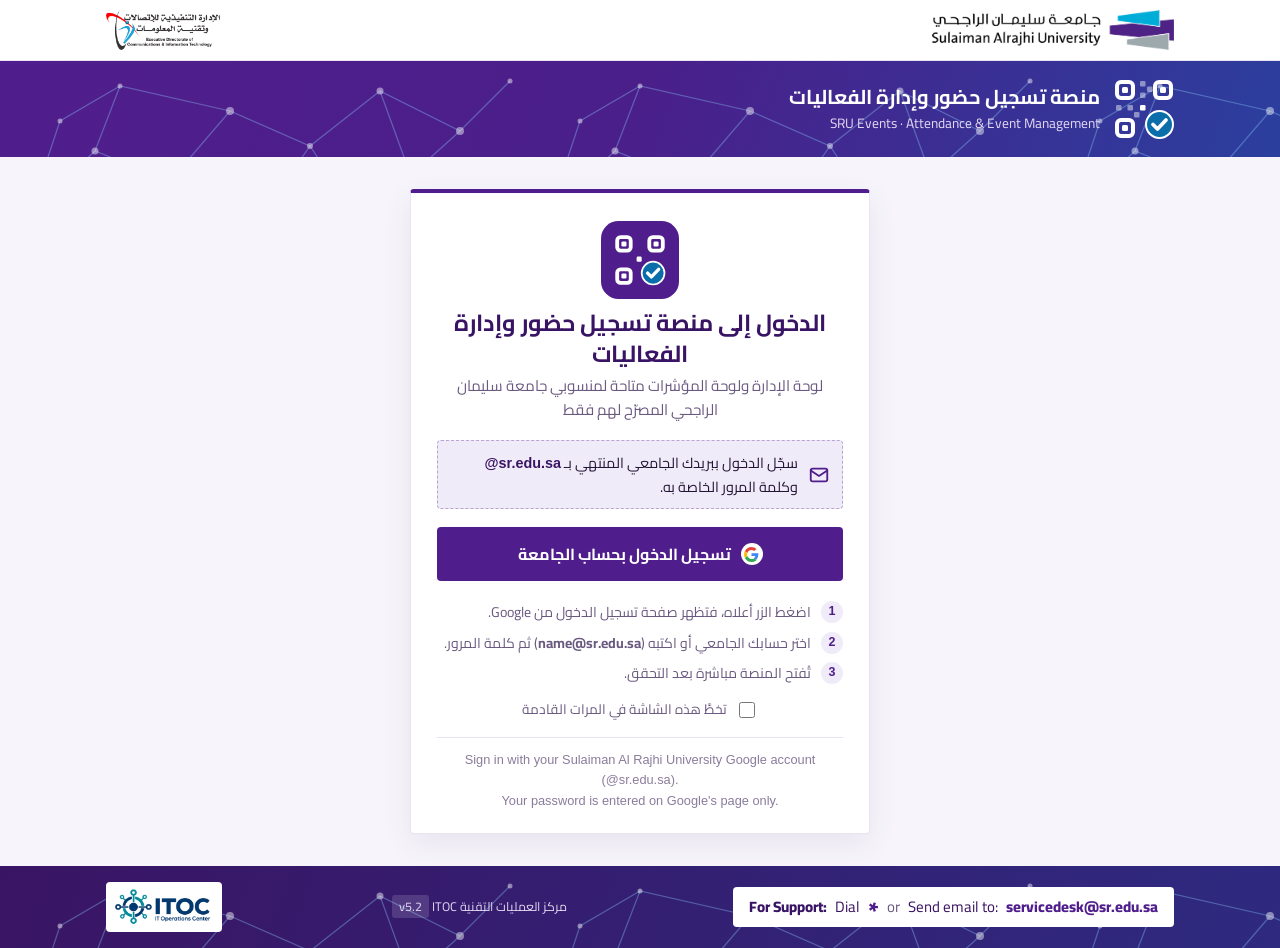
<file: index.html>
<!DOCTYPE html>
<html lang="ar" dir="rtl">
<head>
<meta charset="utf-8">
<meta name="viewport" content="width=device-width, initial-scale=1">
<meta name="version" content="5.2">
<title>تسجيل الدخول</title>
<link rel="icon" type="image/svg+xml" href="[data-uri]">
<link rel="apple-touch-icon" href="apple-touch-icon.png">
<link rel="preconnect" href="https://fonts.googleapis.com">
<link rel="preconnect" href="https://fonts.gstatic.com" crossorigin>
<link href="https://fonts.googleapis.com/css2?family=Cairo:wght@400;600;700;800&display=swap" rel="stylesheet">
<script>
  /* ▼▼▼ CONFIG — change per platform ▼▼▼ */
  var CONFIG = {
    WEB_APP_URL: "https://script.google.com/a/macros/sr.edu.sa/s/AKfycbz60Cf78S2Sr-kqqNytnZ51T4d-KA9jOjfLi05juL3gkk7K8-LDdbdSPSWmpkz78Y5x/exec",   // Apps Script deployment "Anyone within Sulaiman Al Rajhi University" (…/exec)
    TITLE:       "الدخول إلى منصة تسجيل حضور وإدارة الفعاليات",
    SUBTITLE:    "لوحة الإدارة ولوحة المؤشرات متاحة لمنسوبي جامعة سليمان الراجحي المصرّح لهم فقط",
    LOGO:        "[data-uri]",
    VERSION:     "5.2",
    KEY:         "events"                           // used for "skip next time"
  };
  /* ▲▲▲ CONFIG ▲▲▲ */
  var WEB_APP_URL = CONFIG.WEB_APP_URL;

  /* "Skip this screen next time" — per-browser preference; open with #login to show this screen again */
  (function () {
    try {
      if (location.hash !== "#login" && localStorage.getItem(CONFIG.KEY + "_skip_intro") === "1" && /^https:\/\/script\.google\.com\//.test(WEB_APP_URL)) location.replace(WEB_APP_URL);
    } catch (e) {}
  })();
</script>
<style>
:root{
  --purple:#501e8c; --purple-dark:#3a1464; --purple-light:#f0ebf8;
  --blue:#0a6eaa; --teal:#0a8a96; --bg:#f7f5fb; --ink:#241436; --muted:#6b5a80;
  --border:rgba(80,30,140,.12); --radius:4px;
}
*{box-sizing:border-box}
html,body{height:100%}
body{margin:0;display:flex;flex-direction:column;min-height:100vh;background:var(--bg);color:var(--ink);font-family:"Cairo",Tahoma,Arial,sans-serif;line-height:1.6}
.container{max-width:1100px;margin:0 auto;padding:0 16px;width:100%}

/* Official header band: SRU right, ICTD left */
.band{background:#fff;border-bottom:1px solid var(--border)}
.band .container{display:flex;align-items:center;justify-content:space-between;gap:16px;padding-top:10px;padding-bottom:10px}
.band img{display:block;height:54px;width:auto;max-width:44vw;object-fit:contain}
.band .ictd{height:60px}
.bar{height:6px;background:linear-gradient(90deg,var(--purple-dark),var(--purple) 60%,var(--blue))}

main{flex:1;display:grid;place-items:center;padding:32px 16px}
.card{width:100%;max-width:460px;background:#fff;border:1px solid var(--border);border-top:4px solid var(--purple);border-radius:var(--radius);padding:28px 26px 22px;box-shadow:0 10px 30px rgba(58,20,100,.08);text-align:center}
.card .logo{height:78px;width:auto;margin:0 auto 8px;display:block}
h1{margin:6px 0 4px;font-size:1.45rem;color:var(--purple-dark);line-height:1.35}
.sub{margin:0 0 18px;color:var(--muted);font-size:.95rem}

.domain{display:flex;align-items:center;gap:10px;background:var(--purple-light);border:1px dashed rgba(80,30,140,.35);border-radius:var(--radius);padding:10px 12px;margin-bottom:18px;text-align:right}
.domain svg{flex:none;width:22px;height:22px;color:var(--purple)}
.domain b{font-family:Arial,sans-serif;direction:ltr;unicode-bidi:isolate;color:var(--purple-dark)}
.domain span{font-size:.9rem}

.btn{display:flex;align-items:center;justify-content:center;gap:10px;width:100%;background:var(--purple);color:#fff;text-decoration:none;font:700 1rem "Cairo",Tahoma,Arial,sans-serif;padding:12px 16px;border-radius:var(--radius);border:0;cursor:pointer;transition:background .15s}
.btn:hover,.btn:focus-visible{background:var(--purple-dark);outline:none}
.btn .g{width:22px;height:22px;background:#fff;border-radius:50%;display:grid;place-items:center;flex:none}
.btn .g svg{width:15px;height:15px}

.steps{list-style:none;margin:20px 0 4px;padding:0;text-align:right;font-size:.88rem;color:var(--muted)}
.steps li{display:flex;gap:10px;align-items:flex-start;margin-bottom:8px}
.steps .n{flex:none;width:22px;height:22px;border-radius:50%;background:var(--purple-light);color:var(--purple);font-weight:800;font-size:.78rem;display:grid;place-items:center;font-family:Arial,sans-serif}

.skip{display:flex;align-items:center;justify-content:center;gap:8px;margin-top:14px;font-size:.85rem;color:var(--muted);cursor:pointer;user-select:none}
.skip input{accent-color:var(--purple);width:16px;height:16px}

.en{margin-top:16px;padding-top:12px;border-top:1px solid var(--border);direction:ltr;font-size:.8rem;color:#8a7c9c;font-family:Arial,sans-serif}

footer{background:var(--purple-dark);color:#e6dcf5;font-size:.82rem}
footer .container{display:flex;flex-wrap:wrap;gap:6px 16px;justify-content:space-between;padding-top:12px;padding-bottom:12px}
footer .ver{font-family:Arial,sans-serif;background:rgba(255,255,255,.12);padding:0 8px;border-radius:3px}

@media (max-width:520px){
  .band img{height:38px}.band .ictd{height:44px}
  .card{padding:22px 18px 18px}
  .card .logo{height:62px}
  h1{font-size:1.25rem}
}
/* ===== SRU Brand Kit v1.0 — embedded fallback copy (the linked kit files below override it) ===== */
/*!
 * SRU Shell — brand bar + footer · v1.0 (2026-10-22)
 * الشريط الأبيض للشعارات + التذييل الموحّد لمشاريع ICTD / ITOC — جامعة سليمان الراجحي
 * Source of truth: SRU_IDENTITY.md (purple #501e8c, purple-dark #3a1464, blue #0a6eaa, radius 4px, Cairo, RTL)
 * Pair with sru-tech-bg.css (header band = .sru-tech-bg, footer = .sru-tech-bg-dark).
 */
.sru-brandbar{background:#fff;border-bottom:1px solid rgba(80,30,140,.12)}
.sru-brandbar .in{max-width:1100px;margin:0 auto;padding:10px 16px;display:flex;justify-content:space-between;align-items:center;gap:16px}
.sru-brandbar img{display:block;height:40px;width:auto;max-width:46%}
@media (max-width:480px){.sru-brandbar img{height:32px}}

.sru-footer{color:#fff}
.sru-footer .in{max-width:1100px;margin:0 auto;padding:16px;display:flex;justify-content:space-between;align-items:center;gap:16px;flex-wrap:wrap}
.sru-support{direction:ltr;background:#fff;color:#3a1464;border-radius:4px;padding:8px 16px;display:flex;align-items:center;gap:8px;flex-wrap:wrap;font-size:15px;font-family:'Cairo',Tahoma,Arial,sans-serif}
.sru-support b{font-weight:800}
.sru-support .star{font-size:26px;font-weight:800;line-height:.6;padding-top:8px;color:#501e8c}
.sru-support .or{color:#6b5a80}
.sru-support a{color:#501e8c;font-weight:800;text-decoration:none}
.sru-itoc{display:block;background:#fff;border-radius:4px;padding:5px 9px;line-height:0}
.sru-itoc img{height:40px;width:auto;display:block}
.sru-itoc:focus-visible,.sru-support a:focus-visible{outline:2px solid #fff;outline-offset:2px}
@media print{.sru-footer{display:none}}

/*!
 * SRU Tech Background · Network — v1.0 (2026-10-22)
 * نمط الخلفية التقنية الموحّد لمشاريع ICTD / ITOC — جامعة سليمان الراجحي
 * Approved: option C «شبكة متصلة متحركة» (Coffee with IT v3.4)
 *
 * Usage:
 *   <section class="hero sru-tech-bg">…</section>        ← purple header band
 *   <footer class="sru-tech-bg-dark">…</footer>          ← dark footer
 * Children stay above the pattern automatically (isolation + z-index:-1).
 * Motion stops for users with "reduce motion"; pattern is removed when printing.
 * Pair with: logos 40px high in the white brand bar, app mark 60px in the header band.
 */
/* ===== SRU Tech Background · Network (نمط الخلفية التقنية — شبكة متصلة متحركة) · v1.0 ===== */
.sru-tech-bg,.sru-tech-bg-dark{position:relative;overflow:hidden;isolation:isolate}
.sru-tech-bg{background:#501e8c linear-gradient(110deg,#501e8c 0%,#4a1f8a 50%,#2b3f9e 100%)}
.sru-tech-bg-dark{background:#3a1464 linear-gradient(110deg,#3a1464 0%,#2e2a80 100%)}
.sru-tech-bg::before,.sru-tech-bg-dark::before{content:"";position:absolute;inset:0;z-index:-1;pointer-events:none;
  background-image:url('data:image/svg+xml,%3Csvg%20xmlns%3D%22http%3A//www.w3.org/2000/svg%22%20width%3D%22520%22%20height%3D%22200%22%20viewBox%3D%220%200%20520%20200%22%3E%3Cg%20fill%3D%22none%22%20stroke%3D%22%238fd3ff%22%20stroke-opacity%3D%22.35%22%20stroke-width%3D%221.2%22%3E%3Cpath%20d%3D%22M30%20150L95%2090L170%20120L230%2050L310%2085L380%2030L460%2070L510%2020%22/%3E%3Cpath%20d%3D%22M95%2090L120%2025L230%2050%22/%3E%3Cpath%20d%3D%22M170%20120L250%20170L310%2085L360%20160L460%2070%22/%3E%3Cpath%20d%3D%22M380%2030L420%20140L360%20160%22/%3E%3Cpath%20d%3D%22M30%20150L60%2060L120%2025%22/%3E%3C/g%3E%3Cg%20fill%3D%22%23ffffff%22%20fill-opacity%3D%22.45%22%3E%3Ccircle%20cx%3D%2230%22%20cy%3D%22150%22%20r%3D%223%22/%3E%3Ccircle%20cx%3D%2295%22%20cy%3D%2290%22%20r%3D%223.5%22/%3E%3Ccircle%20cx%3D%22170%22%20cy%3D%22120%22%20r%3D%223%22/%3E%3Ccircle%20cx%3D%22230%22%20cy%3D%2250%22%20r%3D%224%22/%3E%3Ccircle%20cx%3D%22310%22%20cy%3D%2285%22%20r%3D%223%22/%3E%3Ccircle%20cx%3D%22380%22%20cy%3D%2230%22%20r%3D%223.5%22/%3E%3Ccircle%20cx%3D%22460%22%20cy%3D%2270%22%20r%3D%224%22/%3E%3Ccircle%20cx%3D%22510%22%20cy%3D%2220%22%20r%3D%222.5%22/%3E%3Ccircle%20cx%3D%22120%22%20cy%3D%2225%22%20r%3D%222.5%22/%3E%3Ccircle%20cx%3D%22250%22%20cy%3D%22170%22%20r%3D%223%22/%3E%3Ccircle%20cx%3D%22360%22%20cy%3D%22160%22%20r%3D%223%22/%3E%3Ccircle%20cx%3D%22420%22%20cy%3D%22140%22%20r%3D%222.5%22/%3E%3Ccircle%20cx%3D%2260%22%20cy%3D%2260%22%20r%3D%222.5%22/%3E%3C/g%3E%3C/svg%3E');background-size:520px 200px;animation:sruNetDrift 40s linear infinite}
@keyframes sruNetDrift{from{background-position:0 0}to{background-position:-520px 0}}
@media (prefers-reduced-motion:reduce){.sru-tech-bg::before,.sru-tech-bg-dark::before{animation:none}}
@media print{.sru-tech-bg,.sru-tech-bg-dark{background:#fff!important}.sru-tech-bg::before,.sru-tech-bg-dark::before{display:none}}
/* ===== end SRU Tech Background ===== */

/* Platform glue for SRU Brand Kit v1.0 (v5.2) */
.brand-band img{height:40px!important;width:auto!important;max-width:46vw!important}
@media(max-width:480px){.brand-band img{height:32px!important}}
.sru-footer .sru-foot-ver{font-size:12.5px;color:#e4d9f3;font-family:'Cairo',Tahoma,Arial,sans-serif}
.sru-footer .sru-foot-ver .v{direction:ltr;unicode-bidi:isolate;background:rgba(255,255,255,.14);padding:0 7px;border-radius:3px;margin-inline-start:4px}

.band img{height:40px!important}.band .ictd{height:40px!important}
@media (max-width:480px){.band img,.band .ictd{height:32px!important}}
.lp-hero{color:#fff;flex:none}
body>.sru-footer{flex:none}
.lp-hero .container{display:flex;align-items:center;gap:14px;padding-top:18px;padding-bottom:18px}
.lp-hero img{width:60px;height:60px;flex:none}
.lp-hero h2{margin:0;font-size:1.25rem;line-height:1.4}
.lp-hero p{margin:2px 0 0;font-size:.85rem;color:#e4d9f3;direction:ltr;text-align:right}
</style>
<link rel="stylesheet" href="https://ictsru.github.io/brand/css/sru-shell.css">
<link rel="stylesheet" href="https://ictsru.github.io/brand/css/sru-tech-bg.css">
</head>
<body>

<div class="band">
  <div class="container">
    <img src="[data-uri]" alt="جامعة سليمان الراجحي | Sulaiman Alrajhi University">
    <img class="ictd" src="[data-uri]" alt="الإدارة التنفيذية للاتصالات وتقنية المعلومات">
  </div>
</div>
<section class="lp-hero sru-tech-bg"><div class="container"><img src="[data-uri]" alt=""><div><h2>منصة تسجيل حضور وإدارة الفعاليات</h2><p>SRU Events · Attendance &amp; Event Management</p></div></div></section>

<main>
  <div class="card">
    <img class="logo" id="appLogo" src="[data-uri]" alt="">
    <h1 id="appTitle"></h1>
    <p class="sub" id="appSub"></p>

    <div class="domain">
      <svg viewBox="0 0 24 24" fill="none" stroke="currentColor" stroke-width="2" stroke-linecap="round" stroke-linejoin="round" aria-hidden="true"><rect x="3" y="5" width="18" height="14" rx="2"/><path d="m3 7 9 6 9-6"/></svg>
      <span>سجّل الدخول ببريدك الجامعي المنتهي بـ <b>@sr.edu.sa</b> وكلمة المرور الخاصة به.</span>
    </div>

    <a class="btn" id="go" href="#">
      <span class="g" aria-hidden="true">
        <svg viewBox="0 0 48 48"><path fill="#EA4335" d="M24 9.5c3.5 0 6.6 1.2 9.1 3.6l6.8-6.8C35.8 2.4 30.3 0 24 0 14.6 0 6.6 5.4 2.7 13.3l7.9 6.2C12.5 13.6 17.8 9.5 24 9.5z"/><path fill="#4285F4" d="M46.1 24.5c0-1.6-.1-3.1-.4-4.5H24v9h12.4c-.5 2.9-2.2 5.3-5.2 6.9l7.4 5.8c4.3-4 6.9-9.9 6.9-17.2z"/><path fill="#FBBC05" d="M10.6 28.5c-.5-1.4-.8-2.9-.8-4.5s.3-3.1.8-4.5l-7.9-6.2C1 16.6 0 20.2 0 24s1 7.4 2.7 10.7l7.9-6.2z"/><path fill="#34A853" d="M24 48c6.5 0 11.9-2.1 15.9-5.8l-7.4-5.8c-2.1 1.4-5.2 2.3-8.5 2.3-6.2 0-11.5-5.2-13.4-9.8l-7.9 6.2C6.6 42.6 14.6 48 24 48z"/></svg>
      </span>
      تسجيل الدخول بحساب الجامعة
    </a>

    <ol class="steps">
      <li><span class="n">1</span><span>اضغط الزر أعلاه، فتظهر صفحة تسجيل الدخول من Google.</span></li>
      <li><span class="n">2</span><span>اختر حسابك الجامعي أو اكتبه (<b dir="ltr">name@sr.edu.sa</b>) ثم كلمة المرور.</span></li>
      <li><span class="n">3</span><span>تُفتح المنصة مباشرة بعد التحقق.</span></li>
    </ol>

    <label class="skip"><input type="checkbox" id="skip"> تخطَّ هذه الشاشة في المرات القادمة</label>

    <div class="en">Sign in with your Sulaiman Al Rajhi University Google account (@sr.edu.sa).<br>Your password is entered on Google's page only.</div>
  </div>
</main>

<footer class="sru-footer sru-tech-bg-dark"><div class="in">
  <div class="sru-support"><b>For Support:</b> Dial <span class="star">*</span> <span class="or">or</span> Send email to: <a href="mailto:servicedesk@sr.edu.sa">servicedesk@sr.edu.sa</a></div>
  <span class="sru-foot-ver">مركز العمليات التقنية ITOC <span class="v" id="appVer"></span></span>
  <a class="sru-itoc" href="https://ictsru.github.io/ITOC/#forms" target="_blank" rel="noopener"><img src="[data-uri]" alt="ITOC — IT Operations Center"></a>
</div></footer>

<script>
  var go = document.getElementById("go"), skip = document.getElementById("skip");
  if (!/^https:\/\/script\.google\.com\//.test(WEB_APP_URL)) {
    go.removeAttribute("href"); go.style.opacity = ".6"; go.style.cursor = "not-allowed";
    go.insertAdjacentHTML("afterend", '<p style="color:#b3261e;font-size:.85rem;margin:8px 0 0">لم يُضبط رابط المنصة بعد — ضع رابط النشر الآمن في CONFIG.WEB_APP_URL داخل index.html.</p>');
  } else go.href = WEB_APP_URL;
  document.title = CONFIG.TITLE + " | SRU";
  document.getElementById("appTitle").textContent = CONFIG.TITLE;
  document.getElementById("appSub").textContent = CONFIG.SUBTITLE;
  document.getElementById("appLogo").src = CONFIG.LOGO;
  document.getElementById("appVer").textContent = "v" + CONFIG.VERSION;
  var SKIP_KEY = CONFIG.KEY + "_skip_intro";
  try { skip.checked = localStorage.getItem(SKIP_KEY) === "1"; } catch (e) {}
  skip.addEventListener("change", function () {
    try { skip.checked ? localStorage.setItem(SKIP_KEY, "1") : localStorage.removeItem(SKIP_KEY); } catch (e) {}
  });
</script>
</body>
</html>
</file>
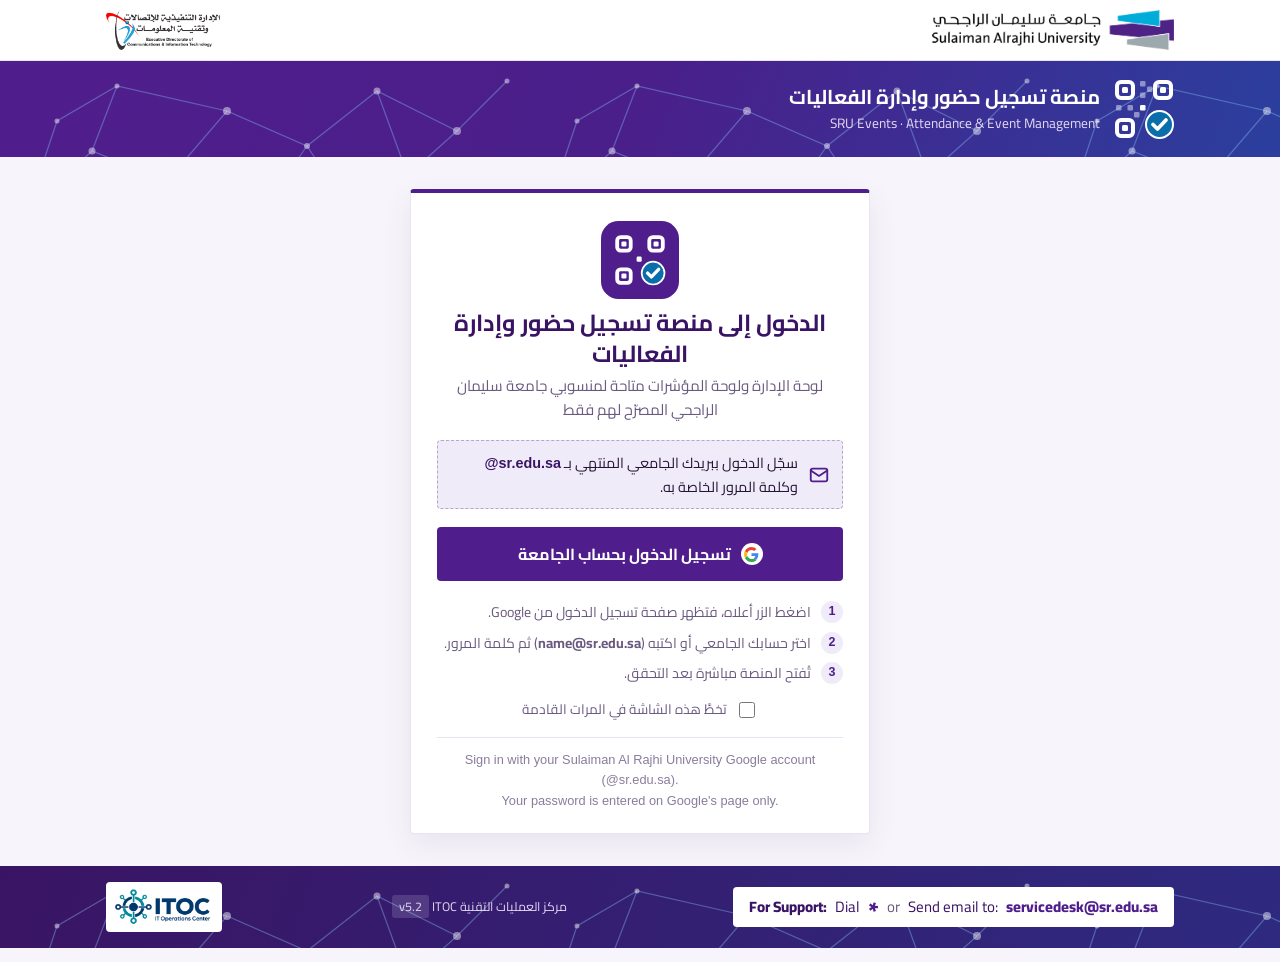
<file: dashboard.html>
<!doctype html>
<html lang="ar" dir="rtl"><head><meta charset="utf-8"><meta name="viewport" content="width=device-width,initial-scale=1">
<title>لوحة مؤشرات الفعاليات — v5.2</title>
<meta http-equiv="refresh" content="0; url=index.html">
<style>body{font-family:Cairo,Tahoma,Arial,sans-serif;background:#f7f5fb;color:#241436;display:grid;place-items:center;min-height:100vh;margin:0}</style>
</head><body><p>انتقلت لوحة المؤشرات إلى المنصة الآمنة — <a href="index.html">تسجيل الدخول بحساب الجامعة</a> · v5.2</p></body></html>
</file>
